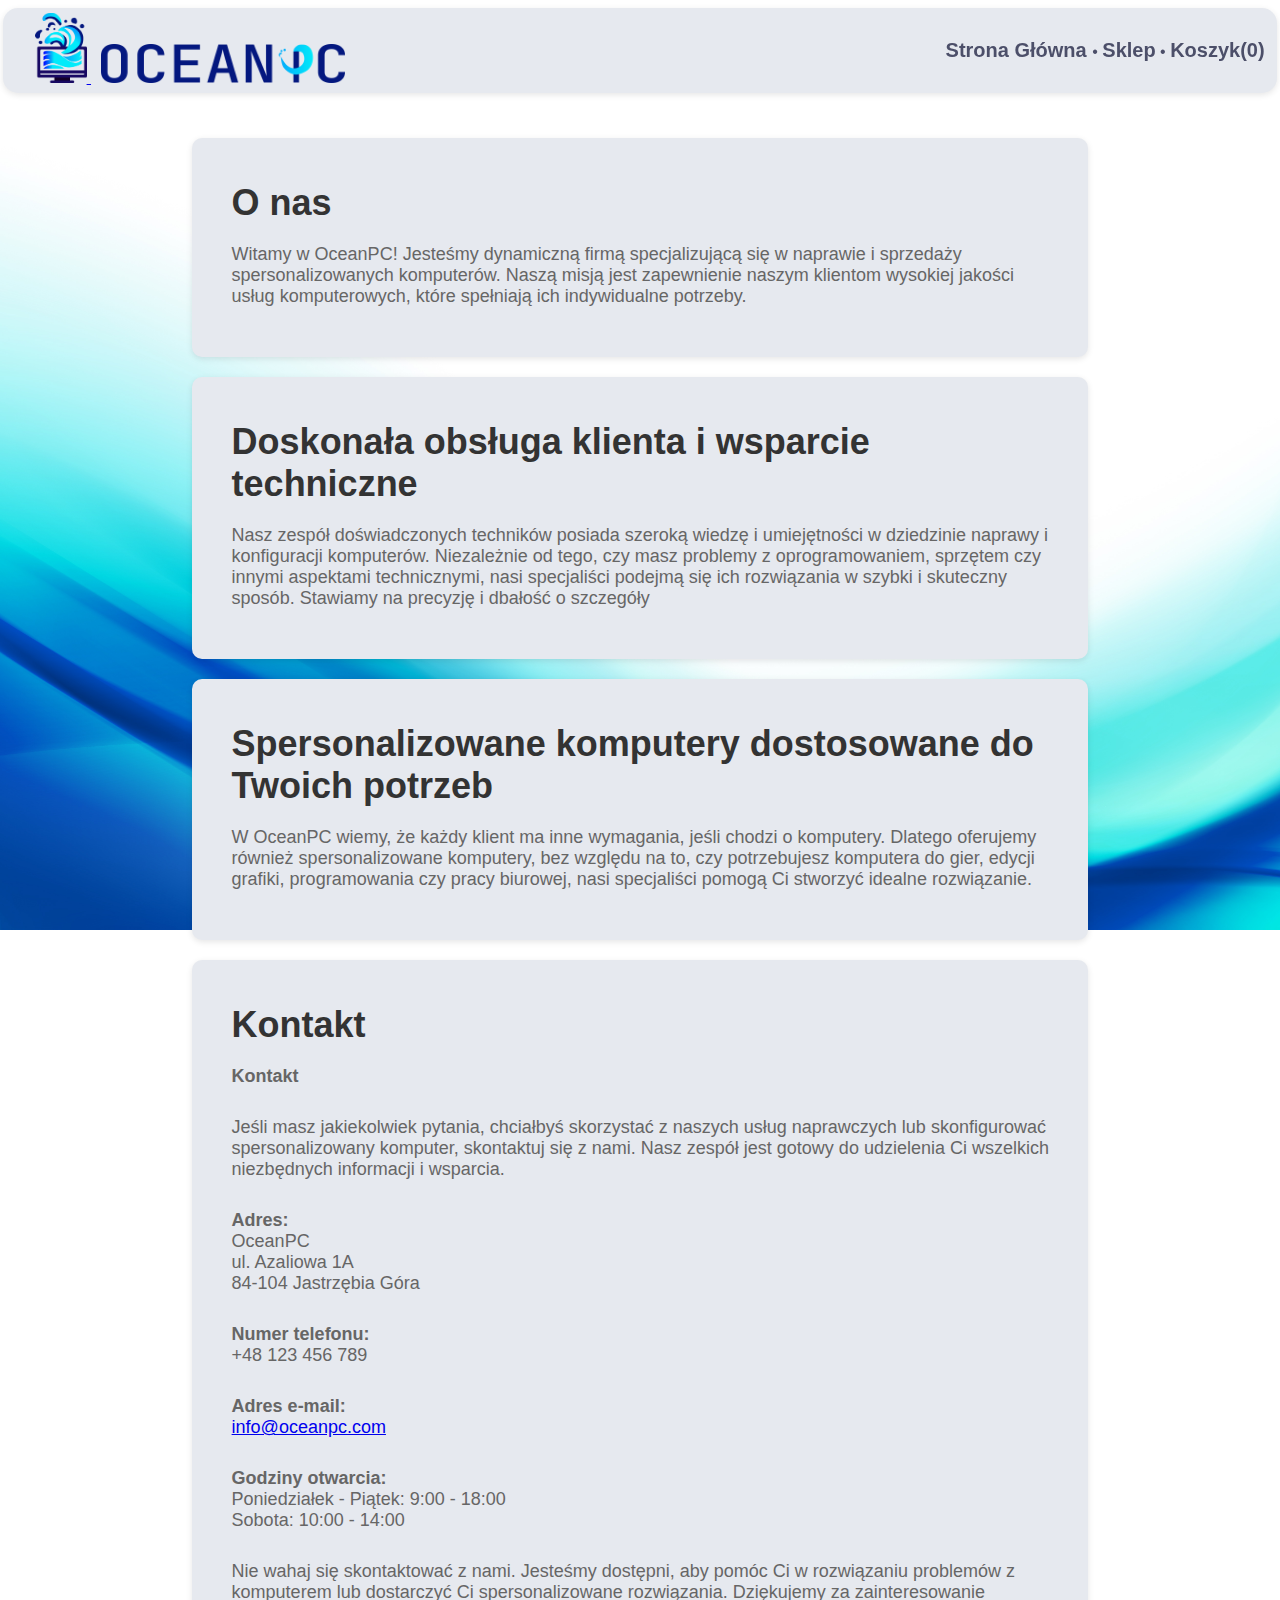
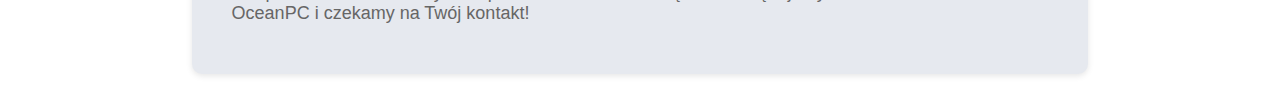
<file: index.html>
<!DOCTYPE html>
<html lang="pl">
    <head>
        <meta charset="UTF-8">
        <title>OceanPC - O nas</title>
        <link rel="stylesheet" href="main-page.css">
    </head>
    <body>
        <nav>
            <div class="navbar-container">
                <div>
                    <a href="index.html">
                        <img src="pic/logo.png" alt="Logo" class="logo">
                        <img src="pic/name.png" alt="Name" class="name">
                    </a>
                </div>
                <div class="nav-links">
                    <a href="index.html">Strona Główna </a>
                    •
                    <a href="shop/shop.html"> Sklep</a>
                    •
                    <a href="index.html">Koszyk(0)</a>
                </div>
            </div>
        </nav>
        <main>
            <div class="container">
                <div class="box"> 
                    <div class="content">
                        <h1>O nas</h1>
                        <p>Witamy w OceanPC! Jesteśmy dynamiczną firmą specjalizującą się w naprawie i sprzedaży spersonalizowanych komputerów. Naszą misją jest zapewnienie naszym klientom wysokiej jakości usług komputerowych, które spełniają ich indywidualne potrzeby.</p>
                    </div>
                </div>
                <div class="box"> 
                    <div class="content">
                        <h1>Doskonała obsługa klienta i wsparcie techniczne</h1>
                        <p>Nasz zespół doświadczonych techników posiada szeroką wiedzę i umiejętności w dziedzinie naprawy i konfiguracji komputerów. Niezależnie od tego, czy masz problemy z oprogramowaniem, sprzętem czy innymi aspektami technicznymi, nasi specjaliści podejmą się ich rozwiązania w szybki i skuteczny sposób. Stawiamy na precyzję i dbałość o szczegóły</p>
                    </div>
                </div>
                <div class="box"> 
                    <div class="content">
                        <h1>Spersonalizowane komputery dostosowane do Twoich potrzeb</h1>
                        <p>W OceanPC wiemy, że każdy klient ma inne wymagania, jeśli chodzi o komputery. Dlatego oferujemy również spersonalizowane komputery, bez względu na to, czy potrzebujesz komputera do gier, edycji grafiki, programowania czy pracy biurowej, nasi specjaliści pomogą Ci stworzyć idealne rozwiązanie. </p>
                    </div>
                </div>
                <div class="box"> 
                    <div class="content">
                        <h1>Kontakt</h1>
                        <p>
                            <strong>Kontakt</strong>
                        </p>
                        <p>
                            Jeśli masz jakiekolwiek pytania, chciałbyś skorzystać z naszych usług naprawczych lub skonfigurować spersonalizowany komputer, skontaktuj się z nami. Nasz zespół jest gotowy do udzielenia Ci wszelkich niezbędnych informacji i wsparcia.
                        </p>
                        <p>
                            <strong>Adres:</strong><br>
                            OceanPC<br>
                            ul. Azaliowa 1A<br>
                            84-104 Jastrzębia Góra
                        </p>
                        <p>
                            <strong>Numer telefonu:</strong><br>
                            +48 123 456 789
                        </p>
                        <p>
                            <strong>Adres e-mail:</strong><br>
                            <a href="mailto:info@oceanpc.com">info@oceanpc.com</a>
                        </p>
                        <p>
                            <strong>Godziny otwarcia:</strong><br>
                            Poniedziałek - Piątek: 9:00 - 18:00<br>
                            Sobota: 10:00 - 14:00
                        </p>
                        <p>
                            Nie wahaj się skontaktować z nami. Jesteśmy dostępni, aby pomóc Ci w rozwiązaniu problemów z komputerem lub dostarczyć Ci spersonalizowane rozwiązania. Dziękujemy za zainteresowanie OceanPC i czekamy na Twój kontakt!
                        </p>
                        
                    </div>
                </div>
            </div>
        </main>
    </body>
</html>
</file>
<file: main-page.css>
body {
    background-image: url("pic/background.jpg");
    background-repeat: no-repeat;
    background-size: cover;
    background-position: center;
    color: #4c4f69;
    background-color: #fff;
    display: flex;
    justify-content: center;
    font-family: Arial, sans-serif;
    background-attachment: fixed
}
nav {
    position: fixed;
    background-color: #e6e9ef;
    height: 80px;
    width: 98%;
    border-radius: 15px;
    padding-left: 20px;
    padding-top: 5px;
    box-shadow: 0px 2px 6px #0000001a;
}
.navbar-container {
    display: flex;
    justify-content: space-between;
    align-items: center;
    width: 98%;
    margin: 0 auto;
}
.nav-links a{
    color: #4c4f69;
    text-decoration: none;
    font-weight: bold;
    font-size: 20px;
}
.nav-links a:hover{
    color: #061A81;
    cursor: pointer;
    font-size: 21px;
}
.logo {
    height: 70px;
}
.name {
    margin-left: 10px;
    height: 39px;
}
main {
    margin-top: 90px;
    text-align: left;
    padding: 20px;
    margin-top: 100px;
    display: flex;
    justify-content: center;
    align-items: center;
}
h1 {
    color: #333;
    font-size: 36px;
    margin-bottom: 20px;
}
p {
    color: #666;
    font-size: 18px;
    margin-bottom: 30px;
}
.box {
    width: 70%;
    background-color: #e6e9ef;
    border-radius: 10px;
    margin: 10px;
    padding: 20px;
    box-shadow: 0px 2px 6px #0000001a;
    display: flex;
    align-items: top;
}
.img {
    height: 250px;
}
.content {
    margin-left: 20px;
    padding-right: 10px;
}
.container {
    display: flex;
    flex-wrap: wrap;
    justify-content: center;
}
</file>
